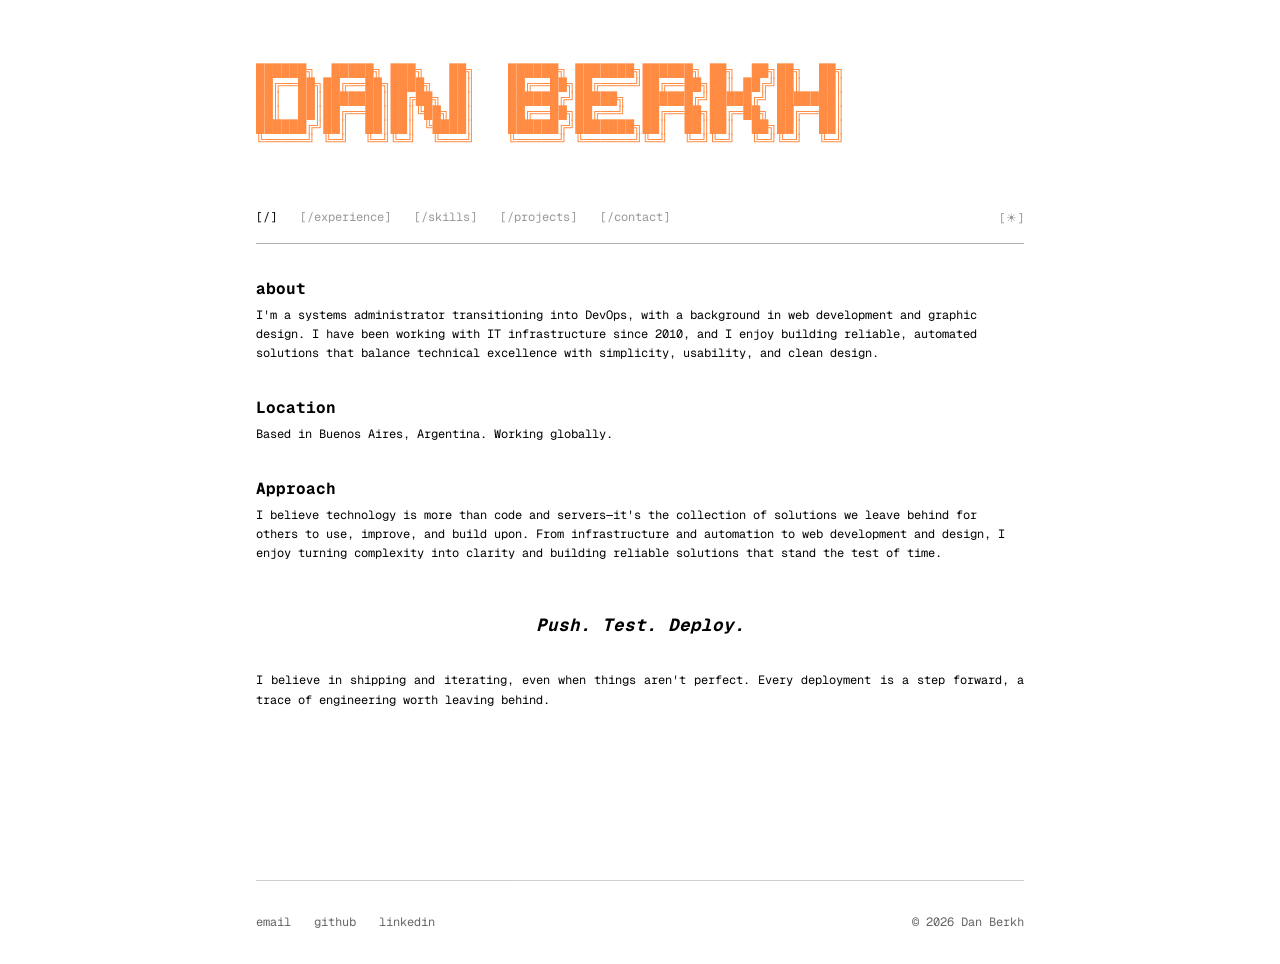
<file: index.html>
<!DOCTYPE html>
<html lang="en">

<head>
    <meta charset="UTF-8">
    <meta name="description" content="Dan — SysAdmin - DevOps. Portfolio.">
    <meta name="viewport" content="width=device-width">
    <title>Dan Berkh</title>

    <!-- Google Analytics -->
    <script async src="https://www.googletagmanager.com/gtag/js?id=G-3KZ3Q3D6CR"></script>
    <script>
        window.dataLayer = window.dataLayer || [];
        function gtag() { dataLayer.push(arguments); }
        gtag('js', new Date());
        gtag('config', 'G-3KZ3Q3D6CR');
    </script>

    <link rel="preconnect" href="https://fonts.googleapis.com">
    <link rel="preconnect" href="https://fonts.gstatic.com" crossorigin>
    <link href="https://fonts.googleapis.com/css2?family=Geist+Mono:wght@400;700&display=swap" rel="stylesheet">
    <link rel="stylesheet" href="css/style.css">
    <link rel="icon" type="image/svg+xml" href="favicon.svg">
    <script>
        // Prevent flash — apply theme before render etc
        const theme = (() => {
            if (typeof localStorage !== 'undefined' && localStorage.getItem('theme')) {
                return localStorage.getItem('theme');
            }
            if (window.matchMedia('(prefers-color-scheme: dark)').matches) {
                return 'dark';
            }
            return 'light';
        })();

        if (theme === 'light') {
            document.documentElement.classList.remove('dark');
        } else {
            document.documentElement.classList.add('dark');
        }
        window.localStorage.setItem('theme', theme);
    </script>
    <pre>
██████╗  █████╗ ███╗   ██╗    ██████╗ ███████╗██████╗ ██╗  ██╗██╗  ██╗
██╔══██╗██╔══██╗████╗  ██║    ██╔══██╗██╔════╝██╔══██╗██║ ██╔╝██║  ██║
██║  ██║███████║██╔██╗ ██║    ██████╔╝█████╗  ██████╔╝█████╔╝ ███████║
██║  ██║██╔══██║██║╚██╗██║    ██╔══██╗██╔══╝  ██╔══██╗██╔═██╗ ██╔══██║
██████╔╝██║  ██║██║ ╚████║    ██████╔╝███████╗██║  ██║██║  ██╗██║  ██║
╚═════╝ ╚═╝  ╚═╝╚═╝  ╚═══╝    ╚═════╝ ╚══════╝╚═╝  ╚═╝╚═╝  ╚═╝╚═╝  ╚═╝
                                                                      
  </pre>

</head>

<body>

    <div id="header"></div>

    <main>
        <h2>about</h2>
        <p>I'm a systems administrator transitioning into DevOps, with a background in web development and graphic
            design. I have been working with IT infrastructure since 2010, and I enjoy building reliable, automated
            solutions that balance technical excellence with simplicity,
            usability, and clean design.</p>

        <h2>Location</h2>
        <p>Based in Buenos Aires, Argentina. Working globally.</p>

        <h2>Approach</h2>
        <p>I believe technology is more than code and servers—it's the collection of solutions we leave behind for
            others to use, improve, and build upon.

            From infrastructure and automation to web development and design, I enjoy turning complexity into clarity
            and building reliable solutions that stand the test of time.</p>

        <h1 class="quote">Push. Test. Deploy.</h1>

        <p class="closing">I believe in shipping and iterating, even when things aren't perfect. Every deployment is a
            step forward, a trace of engineering worth leaving behind.</p>
    </main>

    <div id="footer"></div>

    <script src="js/script.js"></script>
</body>

</html>
</file>
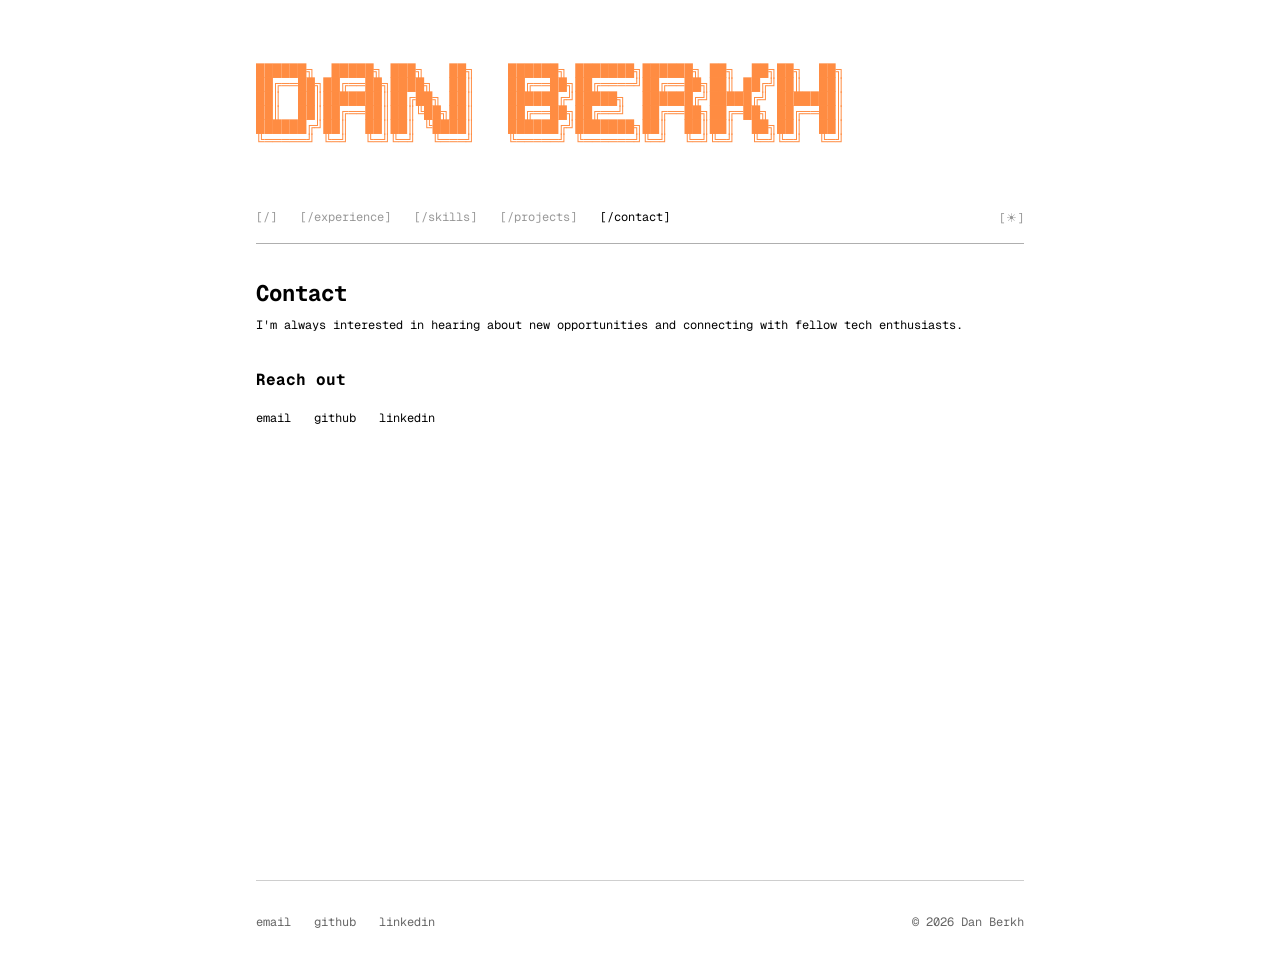
<file: contact.html>
<!DOCTYPE html>
<html lang="en">

<head>
    <meta charset="UTF-8">
    <meta name="description" content="Dan — Get in Touch">
    <meta name="viewport" content="width=device-width">
    <title>Contact | Dan</title>

    <!-- Google Analytics -->
    <script async src="https://www.googletagmanager.com/gtag/js?id=G-3KZ3Q3D6CR"></script>
    <script>
        window.dataLayer = window.dataLayer || [];
        function gtag() { dataLayer.push(arguments); }
        gtag('js', new Date());
        gtag('config', 'G-3KZ3Q3D6CR');
    </script>

    <link rel="preconnect" href="https://fonts.googleapis.com">
    <link rel="preconnect" href="https://fonts.gstatic.com" crossorigin>
    <link href="https://fonts.googleapis.com/css2?family=Geist+Mono:wght@400;700&display=swap" rel="stylesheet">
    <link rel="stylesheet" href="css/style.css">
    <link rel="icon" type="image/svg+xml" href="favicon.svg">
    <script>
        const theme = (() => {
            if (typeof localStorage !== 'undefined' && localStorage.getItem('theme')) {
                return localStorage.getItem('theme');
            }
            if (window.matchMedia('(prefers-color-scheme: dark)').matches) {
                return 'dark';
            }
            return 'light';
        })();
        if (theme === 'light') {
            document.documentElement.classList.remove('dark');
        } else {
            document.documentElement.classList.add('dark');
        }
        window.localStorage.setItem('theme', theme);
    </script>

    <pre>
██████╗  █████╗ ███╗   ██╗    ██████╗ ███████╗██████╗ ██╗  ██╗██╗  ██╗
██╔══██╗██╔══██╗████╗  ██║    ██╔══██╗██╔════╝██╔══██╗██║ ██╔╝██║  ██║
██║  ██║███████║██╔██╗ ██║    ██████╔╝█████╗  ██████╔╝█████╔╝ ███████║
██║  ██║██╔══██║██║╚██╗██║    ██╔══██╗██╔══╝  ██╔══██╗██╔═██╗ ██╔══██║
██████╔╝██║  ██║██║ ╚████║    ██████╔╝███████╗██║  ██║██║  ██╗██║  ██║
╚═════╝ ╚═╝  ╚═╝╚═╝  ╚═══╝    ╚═════╝ ╚══════╝╚═╝  ╚═╝╚═╝  ╚═╝╚═╝  ╚═╝
                                                                      
  </pre>

</head>

<body>

    <div id="header"></div>

    <main>
        <h1>Contact</h1>

        <p>I'm always interested in hearing about new opportunities and connecting with fellow tech enthusiasts.</p>

        <h2>Reach out</h2>

        <div class="contact-links">
            <a href="mailto:hello@example.com">email</a>
            <a href="https://github.com" target="_blank" rel="noopener noreferrer">github</a>
            <a href="https://linkedin.com" target="_blank" rel="noopener noreferrer">linkedin</a>
        </div>
    </main>

    <div id="footer"></div>

    <script src="js/script.js"></script>
</body>

</html>
</file>
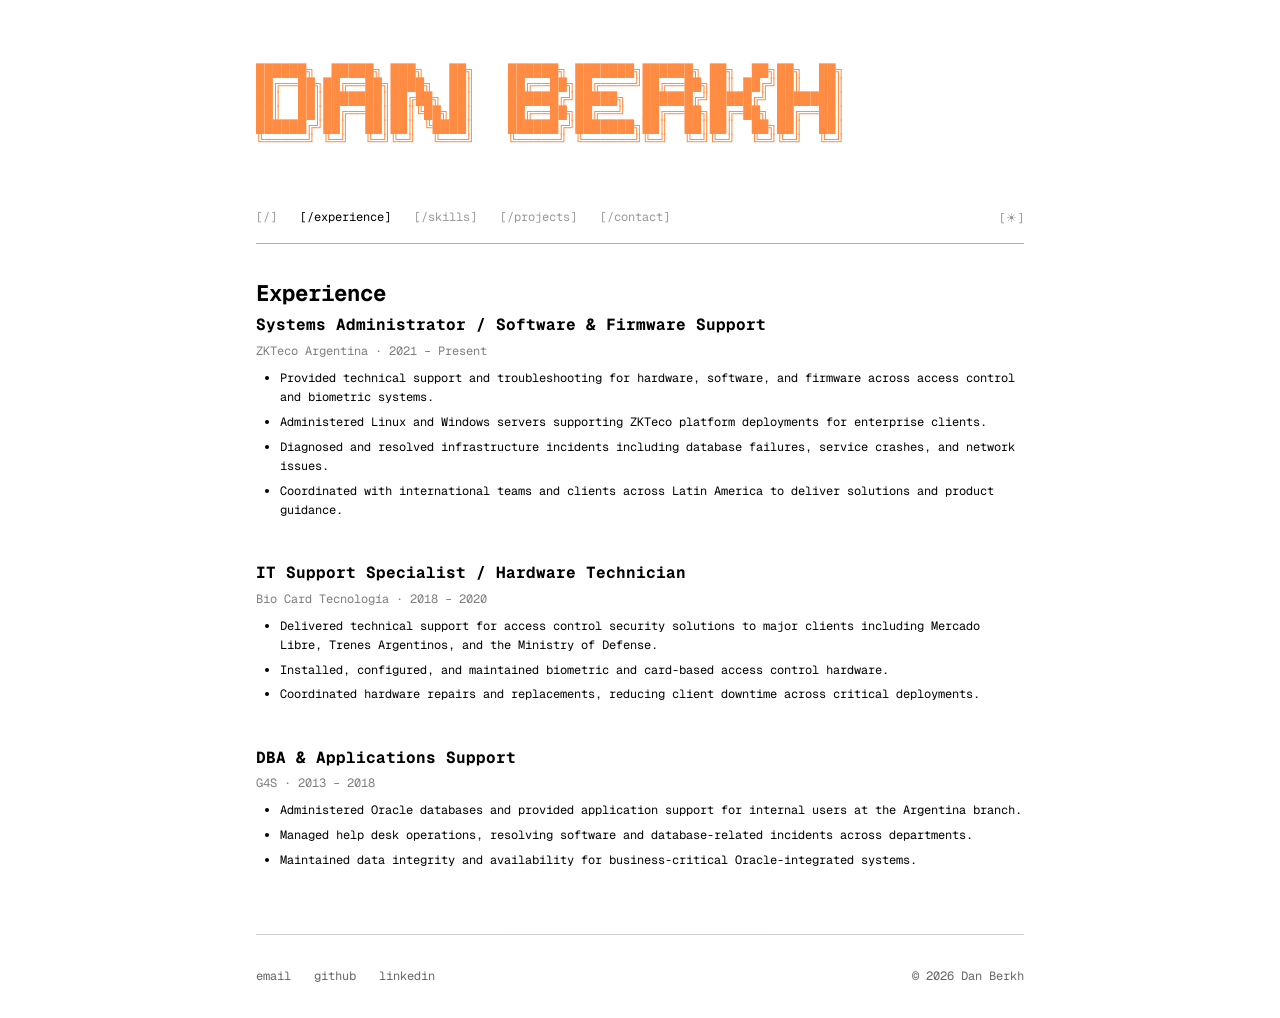
<file: experience.html>
<!DOCTYPE html>
<html lang="en">

<head>
    <meta charset="UTF-8">
    <meta name="description" content="Dan — Professional Experience">
    <meta name="viewport" content="width=device-width">
    <title>Experience | Dan</title>

    <!-- Google Analytics -->
    <script async src="https://www.googletagmanager.com/gtag/js?id=G-3KZ3Q3D6CR"></script>
    <script>
        window.dataLayer = window.dataLayer || [];
        function gtag() { dataLayer.push(arguments); }
        gtag('js', new Date());
        gtag('config', 'G-3KZ3Q3D6CR');
    </script>

    <link rel="preconnect" href="https://fonts.googleapis.com">
    <link rel="preconnect" href="https://fonts.gstatic.com" crossorigin>
    <link href="https://fonts.googleapis.com/css2?family=Geist+Mono:wght@400;700&display=swap" rel="stylesheet">
    <link rel="stylesheet" href="css/style.css">
    <link rel="icon" type="image/svg+xml" href="favicon.svg">
    <script>
        const theme = (() => {
            if (typeof localStorage !== 'undefined' && localStorage.getItem('theme')) {
                return localStorage.getItem('theme');
            }
            if (window.matchMedia('(prefers-color-scheme: dark)').matches) {
                return 'dark';
            }
            return 'light';
        })();
        if (theme === 'light') {
            document.documentElement.classList.remove('dark');
        } else {
            document.documentElement.classList.add('dark');
        }
        window.localStorage.setItem('theme', theme);
    </script>

    <pre>
██████╗  █████╗ ███╗   ██╗    ██████╗ ███████╗██████╗ ██╗  ██╗██╗  ██╗
██╔══██╗██╔══██╗████╗  ██║    ██╔══██╗██╔════╝██╔══██╗██║ ██╔╝██║  ██║
██║  ██║███████║██╔██╗ ██║    ██████╔╝█████╗  ██████╔╝█████╔╝ ███████║
██║  ██║██╔══██║██║╚██╗██║    ██╔══██╗██╔══╝  ██╔══██╗██╔═██╗ ██╔══██║
██████╔╝██║  ██║██║ ╚████║    ██████╔╝███████╗██║  ██║██║  ██╗██║  ██║
╚═════╝ ╚═╝  ╚═╝╚═╝  ╚═══╝    ╚═════╝ ╚══════╝╚═╝  ╚═╝╚═╝  ╚═╝╚═╝  ╚═╝
                                                                      
  </pre>

</head>

<body>

    <div id="header"></div>

    <main>
        <h1>Experience</h1>

        <div class="experience-entry">
            <h2>Systems Administrator / Software & Firmware Support</h2>
            <p class="experience-meta">ZKTeco Argentina · 2021 – Present</p>
            <ul>
                <li>Provided technical support and troubleshooting for hardware, software, and firmware across access
                    control and biometric systems.</li>
                <li>Administered Linux and Windows servers supporting ZKTeco platform deployments for enterprise
                    clients.</li>
                <li>Diagnosed and resolved infrastructure incidents including database failures, service crashes, and
                    network issues.</li>
                <li>Coordinated with international teams and clients across Latin America to deliver solutions and
                    product guidance.</li>
            </ul>
        </div>

        <div class="experience-entry">
            <h2>IT Support Specialist / Hardware Technician</h2>
            <p class="experience-meta">Bio Card Tecnología · 2018 – 2020</p>
            <ul>
                <li>Delivered technical support for access control security solutions to major clients including Mercado
                    Libre, Trenes Argentinos, and the Ministry of Defense.</li>
                <li>Installed, configured, and maintained biometric and card-based access control hardware.</li>
                <li>Coordinated hardware repairs and replacements, reducing client downtime across critical deployments.
                </li>
            </ul>
        </div>

        <div class="experience-entry">
            <h2>DBA & Applications Support</h2>
            <p class="experience-meta">G4S · 2013 – 2018</p>
            <ul>
                <li>Administered Oracle databases and provided application support for internal users at the Argentina
                    branch.</li>
                <li>Managed help desk operations, resolving software and database-related incidents across departments.
                </li>
                <li>Maintained data integrity and availability for business-critical Oracle-integrated systems.</li>
            </ul>
        </div>
    </main>

    <div id="footer"></div>

    <script src="js/script.js"></script>
</body>

</html>
</file>
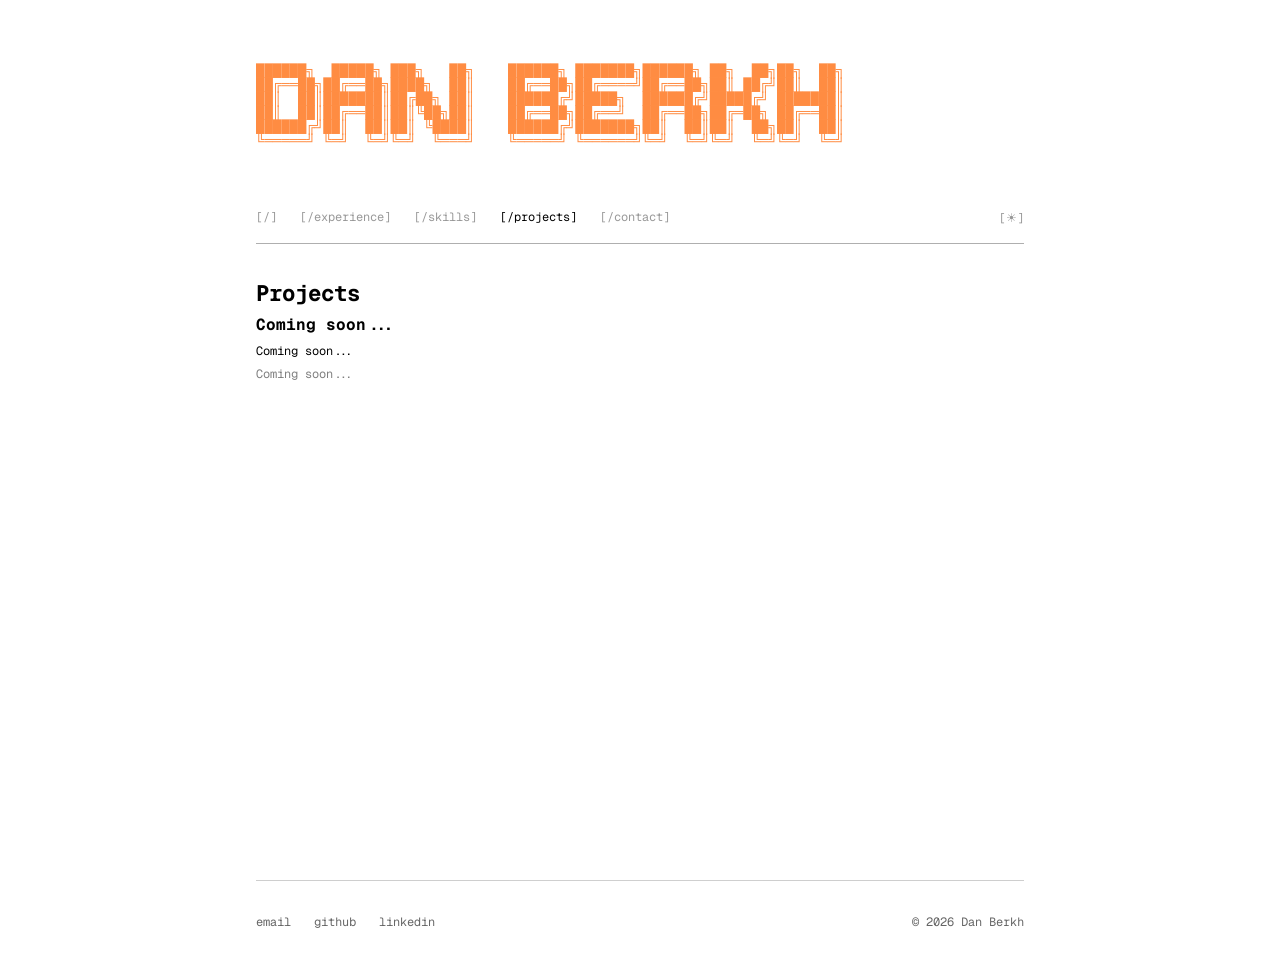
<file: projects.html>
<!DOCTYPE html>
<html lang="en">

<head>
    <meta charset="UTF-8">
    <meta name="description" content="Dan Berkh — Featured Projects">
    <meta name="viewport" content="width=device-width">
    <title>Projects | Dan Berkh</title>

    <!-- Google Analytics -->
    <script async src="https://www.googletagmanager.com/gtag/js?id=G-3KZ3Q3D6CR"></script>
    <script>
        window.dataLayer = window.dataLayer || [];
        function gtag() { dataLayer.push(arguments); }
        gtag('js', new Date());
        gtag('config', 'G-3KZ3Q3D6CR');
    </script>

    <link rel="preconnect" href="https://fonts.googleapis.com">
    <link rel="preconnect" href="https://fonts.gstatic.com" crossorigin>
    <link href="https://fonts.googleapis.com/css2?family=Geist+Mono:wght@400;700&display=swap" rel="stylesheet">
    <link rel="stylesheet" href="css/style.css">
    <link rel="icon" type="image/svg+xml" href="favicon.svg">
    <script>
        const theme = (() => {
            if (typeof localStorage !== 'undefined' && localStorage.getItem('theme')) {
                return localStorage.getItem('theme');
            }
            if (window.matchMedia('(prefers-color-scheme: dark)').matches) {
                return 'dark';
            }
            return 'light';
        })();
        if (theme === 'light') {
            document.documentElement.classList.remove('dark');
        } else {
            document.documentElement.classList.add('dark');
        }
        window.localStorage.setItem('theme', theme);
    </script>

    <pre>
██████╗  █████╗ ███╗   ██╗    ██████╗ ███████╗██████╗ ██╗  ██╗██╗  ██╗
██╔══██╗██╔══██╗████╗  ██║    ██╔══██╗██╔════╝██╔══██╗██║ ██╔╝██║  ██║
██║  ██║███████║██╔██╗ ██║    ██████╔╝█████╗  ██████╔╝█████╔╝ ███████║
██║  ██║██╔══██║██║╚██╗██║    ██╔══██╗██╔══╝  ██╔══██╗██╔═██╗ ██╔══██║
██████╔╝██║  ██║██║ ╚████║    ██████╔╝███████╗██║  ██║██║  ██╗██║  ██║
╚═════╝ ╚═╝  ╚═╝╚═╝  ╚═══╝    ╚═════╝ ╚══════╝╚═╝  ╚═╝╚═╝  ╚═╝╚═╝  ╚═╝
                                                                      
  </pre>

</head>

<body>

    <div id="header"></div>

    <main>
        <h1>Projects</h1>

        <div class="project-entry">
            <h2>Coming soon...</h2>
            <p>Coming soon...</p>
            <p class="project-tech-inline">Coming soon...</p>
        </div>
    </main>

    <div id="footer"></div>

    <script src="js/script.js"></script>
</body>

</html>
</file>
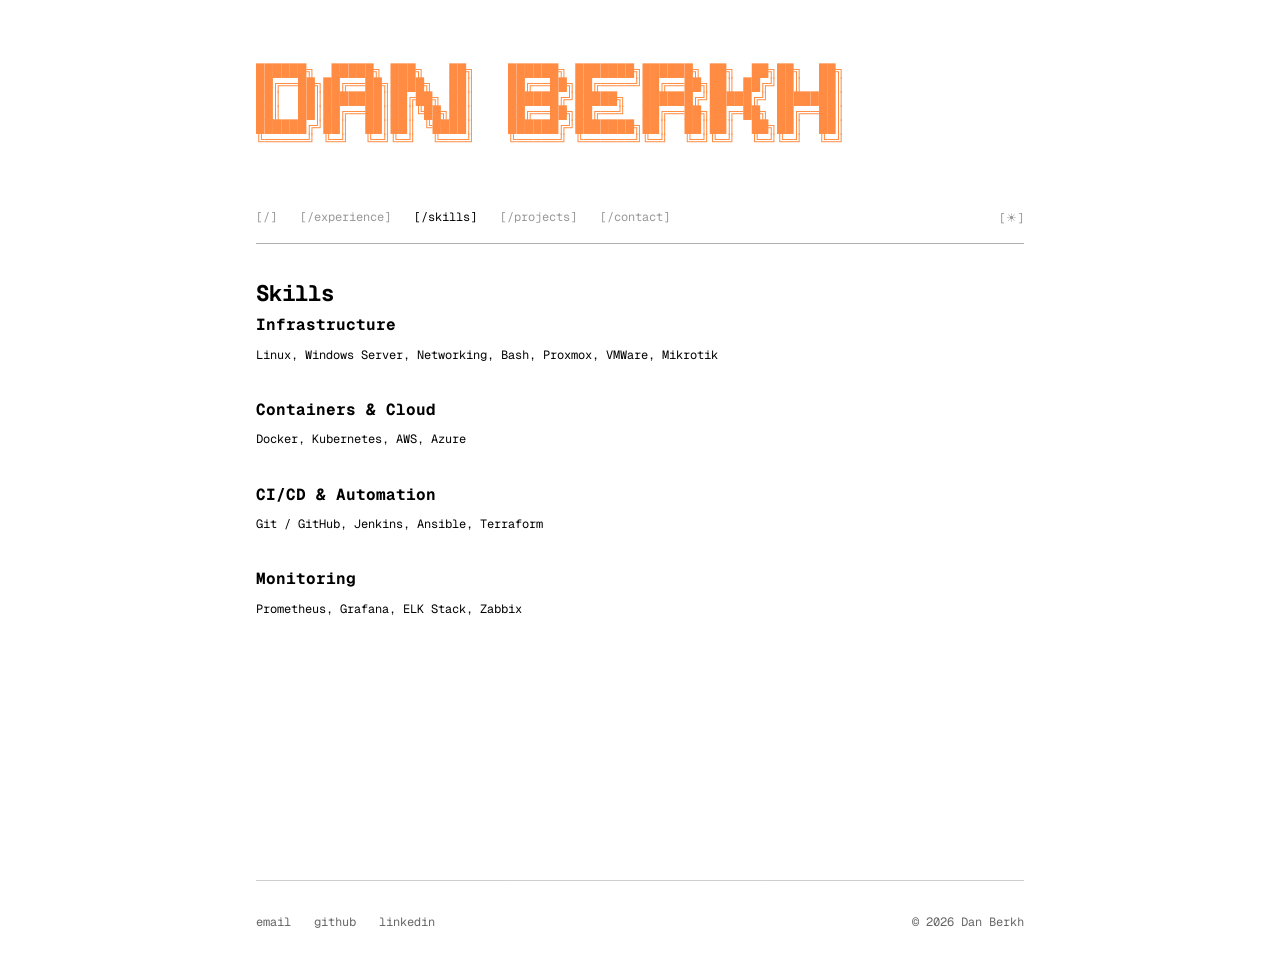
<file: skills.html>
<!DOCTYPE html>
<html lang="en">

<head>
    <meta charset="UTF-8">
    <meta name="description" content="Dan — Technical Skills">
    <meta name="viewport" content="width=device-width">
    <title>Skills | Dan</title>

    <!-- Google Analytics -->
    <script async src="https://www.googletagmanager.com/gtag/js?id=G-3KZ3Q3D6CR"></script>
    <script>
        window.dataLayer = window.dataLayer || [];
        function gtag() { dataLayer.push(arguments); }
        gtag('js', new Date());
        gtag('config', 'G-3KZ3Q3D6CR');
    </script>

    <link rel="preconnect" href="https://fonts.googleapis.com">
    <link rel="preconnect" href="https://fonts.gstatic.com" crossorigin>
    <link href="https://fonts.googleapis.com/css2?family=Geist+Mono:wght@400;700&display=swap" rel="stylesheet">
    <link rel="stylesheet" href="css/style.css">
    <link rel="icon" type="image/svg+xml" href="favicon.svg">
    <script>
        const theme = (() => {
            if (typeof localStorage !== 'undefined' && localStorage.getItem('theme')) {
                return localStorage.getItem('theme');
            }
            if (window.matchMedia('(prefers-color-scheme: dark)').matches) {
                return 'dark';
            }
            return 'light';
        })();
        if (theme === 'light') {
            document.documentElement.classList.remove('dark');
        } else {
            document.documentElement.classList.add('dark');
        }
        window.localStorage.setItem('theme', theme);
    </script>

    <pre>
██████╗  █████╗ ███╗   ██╗    ██████╗ ███████╗██████╗ ██╗  ██╗██╗  ██╗
██╔══██╗██╔══██╗████╗  ██║    ██╔══██╗██╔════╝██╔══██╗██║ ██╔╝██║  ██║
██║  ██║███████║██╔██╗ ██║    ██████╔╝█████╗  ██████╔╝█████╔╝ ███████║
██║  ██║██╔══██║██║╚██╗██║    ██╔══██╗██╔══╝  ██╔══██╗██╔═██╗ ██╔══██║
██████╔╝██║  ██║██║ ╚████║    ██████╔╝███████╗██║  ██║██║  ██╗██║  ██║
╚═════╝ ╚═╝  ╚═╝╚═╝  ╚═══╝    ╚═════╝ ╚══════╝╚═╝  ╚═╝╚═╝  ╚═╝╚═╝  ╚═╝
                                                                      
  </pre>

</head>

<body>

    <div id="header"></div>

    <main>
        <h1>Skills</h1>

        <div class="skill-group">
            <h2>Infrastructure</h2>
            <ul class="skill-list">
                <li>Linux</li>
                <li>Windows Server</li>
                <li>Networking</li>
                <li>Bash</li>
                <li>Proxmox</li>
                <li>VMWare</li>
                <li>Mikrotik</li>
            </ul>
        </div>

        <div class="skill-group">
            <h2>Containers & Cloud</h2>
            <ul class="skill-list">
                <li>Docker</li>
                <li>Kubernetes</li>
                <li>AWS</li>
                <li>Azure</li>
            </ul>
        </div>

        <div class="skill-group">
            <h2>CI/CD & Automation</h2>
            <ul class="skill-list">
                <li>Git / GitHub</li>
                <li>Jenkins</li>
                <li>Ansible</li>
                <li>Terraform</li>
            </ul>
        </div>

        <div class="skill-group">
            <h2>Monitoring</h2>
            <ul class="skill-list">
                <li>Prometheus</li>
                <li>Grafana</li>
                <li>ELK Stack</li>
                <li>Zabbix</li>
            </ul>
        </div>
    </main>

    <div id="footer"></div>

    <script src="js/script.js"></script>
</body>

</html>
</file>
<file: css/style.css>
/* --- Theme Variables --- */
:root {
  --bg-color: #fff;
  --text-color: #000;
  --border-color: #afafaf;
  --code-bg: #f5f5f5;
}

.dark {
  --bg-color: #0a0a0a;
  --text-color: #e5e5e5;
  --border-color: #404040;
  --code-bg: #1a1a1a;
}

/* --- Reset & Base --- */
*,
*::before,
*::after {
  box-sizing: border-box;
  margin: 0;
  padding: 0;
}

html {
  overflow-y: scroll;
  background-color: var(--bg-color);
}

body {
  font-family: 'Geist Mono', monospace;
  font-size: 0.75rem;
  line-height: 1.6;
  color: var(--text-color);
  max-width: 800px;
  margin: 0 auto;
  padding: 2rem 1rem;
  -webkit-font-smoothing: antialiased;
  -moz-osx-font-smoothing: grayscale;
  background-color: var(--bg-color);
  transition: background-color 0.2s ease, color 0.2s ease;
}

/* --- Typography --- */
h1,
h2,
h3,
h4,
h5,
h6 {
  font-weight: 700;
  font-family: 'Geist Mono', monospace;
}

h1 {
  margin-top: 2rem;
  font-size: 1.4rem;
}

h1:first-child {
  margin-top: 0;
}

h2 {
  margin-top: 2rem;
  font-size: 1rem;
}

h3 {
  margin-top: 1.5rem;
  font-size: 0.85rem;
}

p {
  margin-top: 0.25rem;
}

/* --- Links --- */
a {
  color: var(--text-color);
  text-decoration: none;
  transition: opacity 0.2s ease;
}

a:hover {
  opacity: 0.6;
}

/* --- Navigation --- */
nav {
  margin-bottom: 2rem;
  padding-bottom: 1rem;
  border-bottom: 1px solid var(--border-color);
}

.nav-inner {
  display: flex;
  justify-content: space-between;
  align-items: center;
}

.nav-links a {
  margin-right: 1rem;
  opacity: 0.4;
}

.nav-links a.active {
  opacity: 1;
}

.nav-links a:hover {
  opacity: 0.8;
}

/* --- Theme Toggle --- */
.theme-toggle {
  cursor: pointer;
  opacity: 0.4;
  background: none;
  border: none;
  color: var(--text-color);
  font-family: 'Geist Mono', monospace;
  font-size: 0.75rem;
  padding: 0;
  transition: opacity 0.2s ease;
}

.theme-toggle:hover {
  opacity: 1;
}

/* --- Main Content --- */
main {
  min-height: 60vh;
}

/* --- Blockquote (centered italic quote) --- */
.quote {
  text-align: center;
  font-style: italic;
  font-weight: 700;
  font-size: 1.1rem;
  margin: 3rem 0 2rem;
}

.closing {
  text-align: justify;
}

/* --- Lists --- */
ul {
  list-style: disc;
  padding-left: 1.5rem;
  margin-top: 0.5rem;
}

ul li {
  margin-bottom: 0.35rem;
}

/* --- Experience / Timeline --- */
.experience-entry {
  margin-bottom: 2.5rem;
}

.experience-entry h2 {
  margin-top: 0;
  margin-bottom: 0.15rem;
}

.experience-meta {
  opacity: 0.5;
  margin-bottom: 0.5rem;
}

/* --- Skills --- */
.skill-group {
  margin-bottom: 2rem;
}

.skill-group h2 {
  margin-top: 0;
  margin-bottom: 0.5rem;
}

.skill-list {
  list-style: none;
  padding-left: 0;
  display: flex;
  flex-wrap: wrap;
  gap: 0.25rem 0;
}

.skill-list li {
  margin-bottom: 0;
}

.skill-list li:not(:last-child)::after {
  content: ",\00a0";
}

/* --- Projects --- */
.project-entry {
  margin-bottom: 2.5rem;
}

.project-entry h2 {
  margin-top: 0;
  margin-bottom: 0.25rem;
}

.project-tech-inline {
  opacity: 0.5;
  margin-top: 0.25rem;
}

/* --- Contact --- */
.contact-links {
  margin-top: 1rem;
}

.contact-links a {
  display: inline-block;
  margin-right: 1rem;
}

/* --- Footer --- */
footer {
  margin-top: 4rem;
  padding-top: 2rem;
  border-top: 1px solid var(--border-color);
  opacity: 0.6;
  display: flex;
  justify-content: space-between;
  align-items: center;
  flex-wrap: wrap;
  gap: 1rem;
}

footer a {
  margin-right: 1rem;
}

/* --- Code blocks (for future blog/content use) --- */
code {
  background: var(--code-bg);
  padding: 0.15rem 0.35rem;
  border-radius: 3px;
  font-size: 0.7rem;
}

/* --- Header --- */
header {
  background: transparent;
  padding: 2rem 0 1rem;
  margin-bottom: 1.5rem;
}

pre {
  background: transparent;
  padding: 1rem 0;
  border-radius: 0;
  overflow-x: auto;
  margin: 1rem 0;

  /* Para ASCII art */
  font-family: 'Courier New', 'Courier', monospace;
  font-size: 14px;
  line-height: 1;
  white-space: pre;

  /* Color naranja para tema claro y oscuro */
  color: #ff8c42;
  /* Naranja. Ajusta si prefieres otro tono */
}

pre code {
  background: none;
  padding: 0;
}

/* --- Responsive --- */
@media (max-width: 600px) {
  body {
    padding: 1.5rem 0.75rem;
  }

  .nav-inner {
    flex-direction: column;
    align-items: flex-start;
    gap: 0.75rem;
  }

  footer {
    flex-direction: column;
    align-items: flex-start;
  }

  h1 {
    font-size: 1.2rem;
  }

  .quote {
    font-size: 0.95rem;
  }
}
</file>
